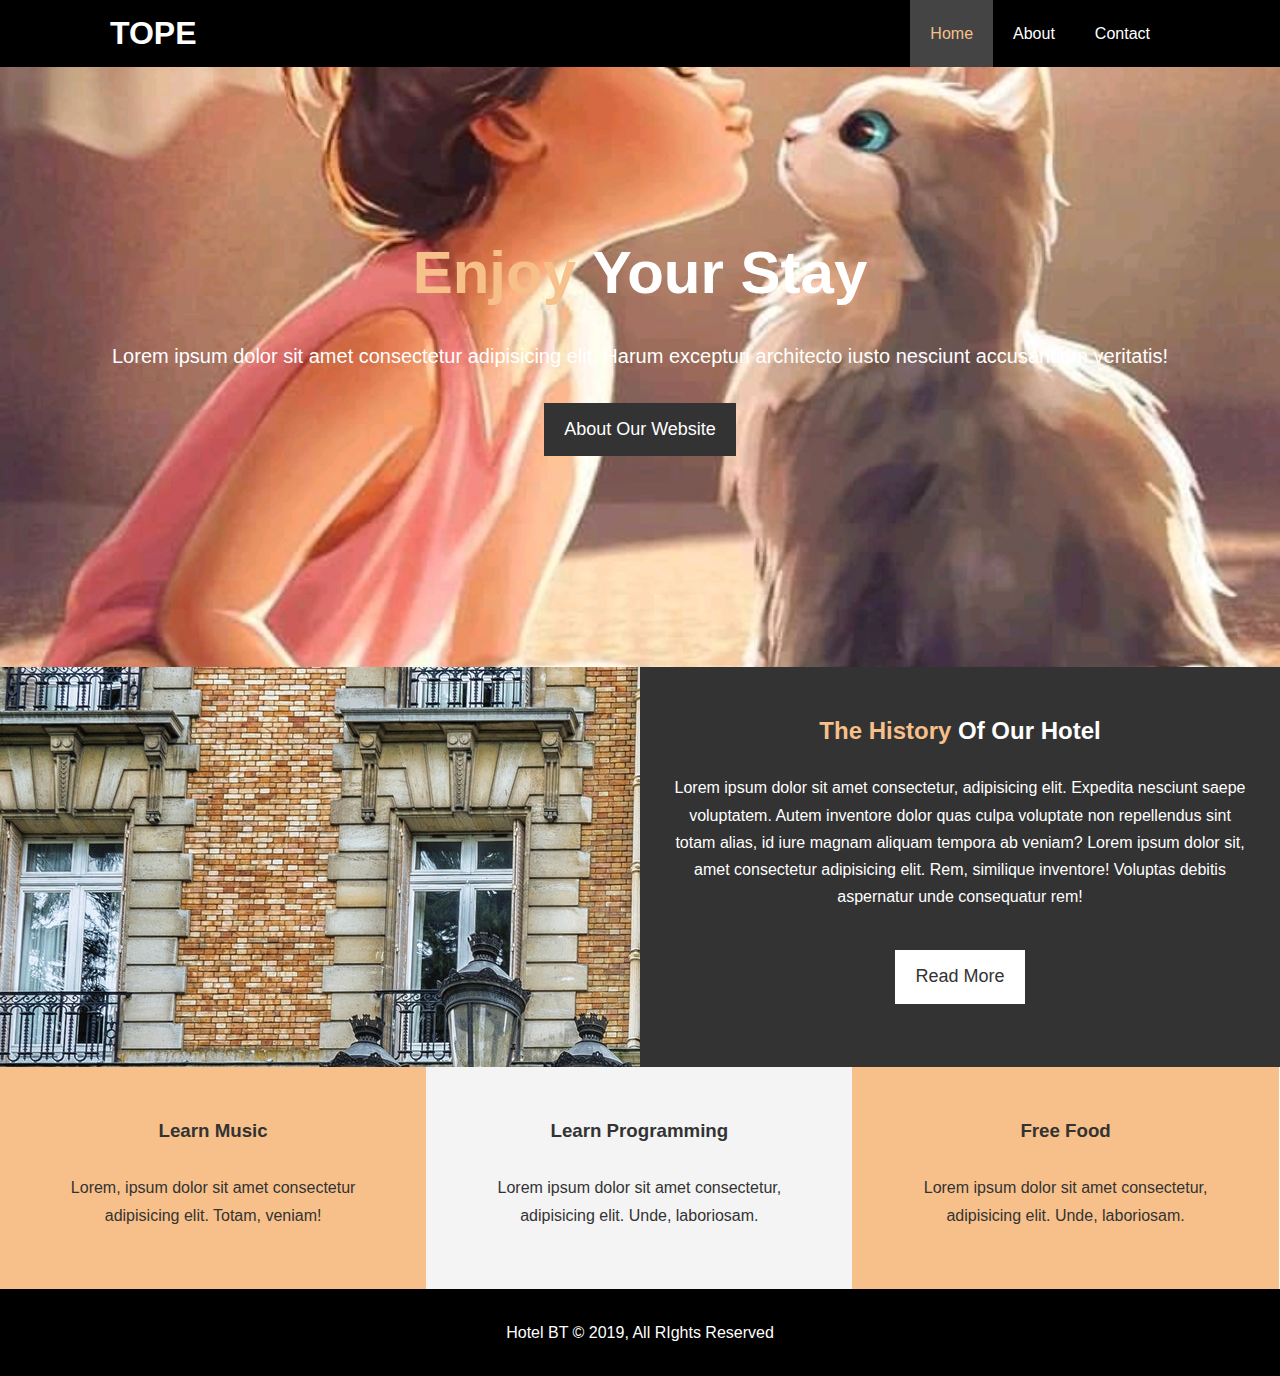
<file: index.html>
<!DOCTYPE html>
<html lang="en">
<head>
  <meta charset="UTF-8">
  <meta http-equiv="X-UA-Compatible" content="IE=edge">
  <meta name="viewport" content="width=device-width, initial-scale=1.0">
  <meta name="description" content="Welcome To My Website">
  <meta name="keyword" content="a simple hotel website">
  <link rel="stylesheet" href="https://use.fontawesome.com/releases/v5.6.1/css/all.css" integrity="sha384-gfdkjb5BdAXd+lj+gudLWI+BXq4IuLW5IT+brZEZsLFm++aCMlF1V92rMkPaX4PP" crossorigin="anonymous">
  <link rel="stylesheet" href="css/style.css">
  <link rel="stylesheet" media="screen and (max-width: 760px)" href="css/mobile.css">
  <title>Hotel Website</title>
</head>
<body>
  <header>
    <nav id="navbar">
      <div class="container">
        <h1 class="logo"><a href="index.html">TOPE</a> </h1>
        <ul>
          <li><a class="current" href="index.html">Home</a></li>
          <li class="about"><a href="about.html">About</a></li>
          <li class="contact"> <a href="contact.html">Contact</a></li>
        </ul>
      </div>
    </nav>

    <div id="showcase">
      <div class="container">
        <div class="showcase-content">
          <h1><span class="text-primary">Enjoy</span> Your Stay</h1>
          <p class="lead">Lorem ipsum dolor sit amet consectetur adipisicing elit. Harum excepturi architecto iusto nesciunt accusantium veritatis!</p>
          <a class="btn" href="about.html">About Our Website</a>
        </div>
      </div>
    </div>
  </header>

  <section id="home-info" class="bg-dark">
    <div class="info-img"></div>
    <div class="content-info">
      <h2> <span class="text-primary">The History</span> Of Our Hotel</h2>
      <p>Lorem ipsum dolor sit amet consectetur, adipisicing elit. Expedita nesciunt saepe voluptatem. Autem inventore dolor quas culpa voluptate non repellendus sint totam alias, id iure magnam aliquam tempora ab veniam? Lorem ipsum dolor sit, amet consectetur adipisicing elit. Rem, similique inventore! Voluptas debitis aspernatur unde consequatur rem!</p>
      <a href="about.html" class="btn btn-light">Read More</a>
    </div>
  </section>

  <section id="features">
    <div class="box bg-primary">
      <i class="fas fa-hotel fa-3x"></i>
      <h3>Learn Music</h3>
      <p>Lorem, ipsum dolor sit amet consectetur adipisicing elit. Totam, veniam!</p>
    </div>
    <div class="box bg-light">
      <i class="fas fa-utensils fa-3x"></i>
      <h3>Learn Programming</h3>
      <p>Lorem ipsum dolor sit amet consectetur, adipisicing elit. Unde, laboriosam.</p>
    </div>
    <div class="box bg-primary">
      <i class="fas fa-dumbbell fa-3x"></i>
      <h3>Free Food</h3>
      <p>Lorem ipsum dolor sit amet consectetur, adipisicing elit. Unde, laboriosam.</p>
    </div>
  </section>

  <div class="clr"></div>

  <footer id="main-footer">
    <p>Hotel BT &copy; 2019, All RIghts Reserved</p>
  </footer>
</body>
</html>
</file>
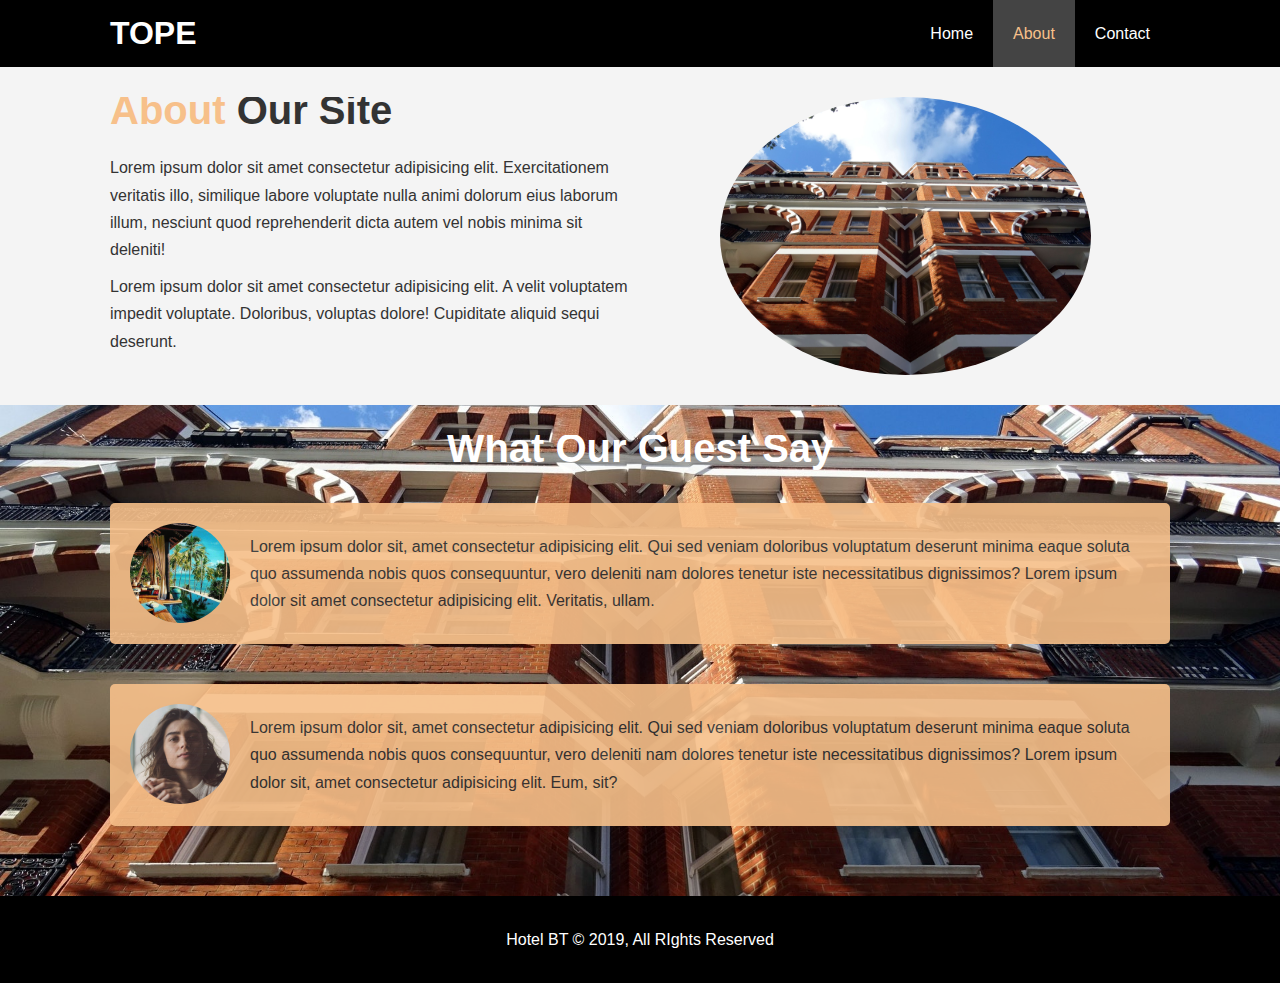
<file: about.html>
<!DOCTYPE html>
<html lang="en">
<head>
  <meta charset="UTF-8">
  <meta http-equiv="X-UA-Compatible" content="IE=edge">
  <meta name="viewport" content="width=device-width, initial-scale=1.0">
  <meta name="description" content="Welcome To My Website">
  <meta name="keyword" content="a simple hotel website">
  <link rel="stylesheet" href="css/style.css">
  <link rel="stylesheet" media="screen and (max-width: 768px)" href="css/mobile.css">
  <title>About</title>
</head>
<body>
  <header>
    <nav id="navbar">
      <div class="container">
        <h1 class="logo"><a href="index.html">TOPE</a> </h1>
        <ul>
          <li><a href="index.html">Home</a></li>
          <li><a class="current" href="about.html">About</a></li>
          <li><a href="contact.html">Contact</a></li>
        </ul>
      </div>
    </nav>
  </header>

  <section id="about-info" class="bg-light py-3" >
    <div class="container">
      <div class="info-left">
          <h1 class="l-heading"><span class="text-primary">About</span> Our Site</h1> 
          <p>Lorem ipsum dolor sit amet consectetur adipisicing elit. Exercitationem veritatis illo, similique labore voluptate nulla animi dolorum eius laborum illum, nesciunt quod reprehenderit dicta autem vel nobis minima sit deleniti!</p>
          <p>Lorem ipsum dolor sit amet consectetur adipisicing elit. A velit voluptatem impedit voluptate. Doloribus, voluptas dolore! Cupiditate aliquid sequi deserunt.</p>
      </div>


      <div class="info-right">
        <img src="./img/photo-2.jpg" alt="aboutImage">
      </div>
    </div>
  </section>

      <div class="clr"></div>

  <section id="testimonials" class="py-3">
    <div class="container">
      <h2 class="l-heading">What Our Guest Say</h2>
      <div class="testimonial bg-primary">
        <img src="./img/FB_IMG_16314815811206726.jpg" alt="Trust">
        <p>Lorem ipsum dolor sit, amet consectetur adipisicing elit. Qui sed veniam doloribus voluptatum deserunt minima eaque soluta quo assumenda nobis quos consequuntur, vero deleniti nam dolores tenetur iste necessitatibus dignissimos? Lorem ipsum dolor sit amet consectetur adipisicing elit. Veritatis, ullam.</p>
      </div>

    <div class="testimonial bg-primary">
        <img src="./img/person-2.jpg" alt="Coco">
        <p>Lorem ipsum dolor sit, amet consectetur adipisicing elit. Qui sed veniam doloribus voluptatum deserunt minima eaque soluta quo assumenda nobis quos consequuntur, vero deleniti nam dolores tenetur iste necessitatibus dignissimos? Lorem ipsum dolor sit, amet consectetur adipisicing elit. Eum, sit?</p>
      </div>
    </div>
  </section>

  <footer id="main-footer">
    <p>Hotel BT &copy; 2019, All RIghts Reserved</p>
  </footer>
</body>
</html>
</file>
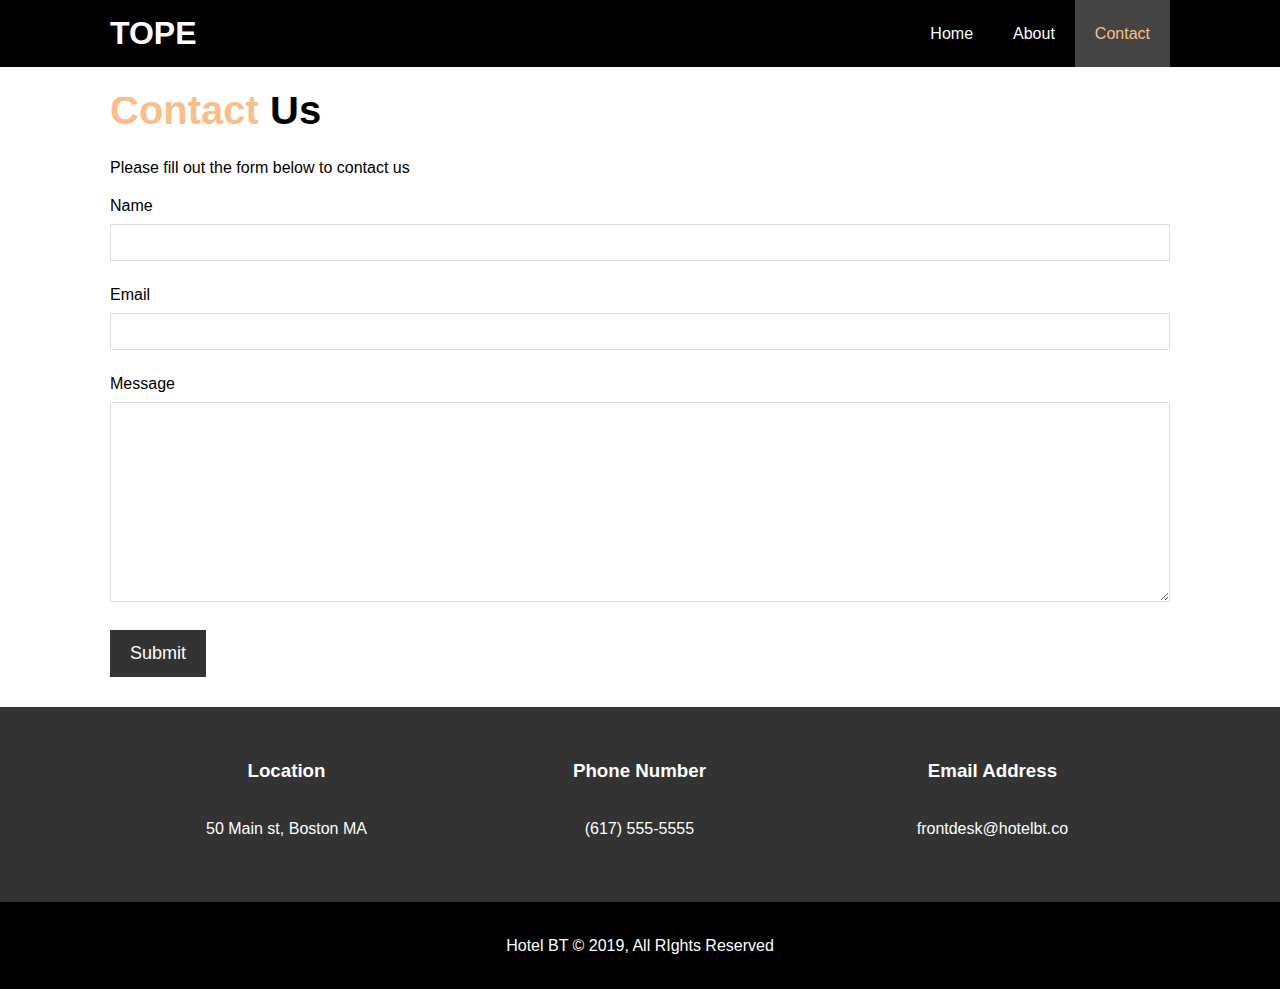
<file: contact.html>
<!DOCTYPE html>
<html lang="en">
<head>
  <meta charset="UTF-8">
  <meta http-equiv="X-UA-Compatible" content="IE=edge">
  <meta name="viewport" content="width=device-width, initial-scale=1.0">
  <meta name="description" content="Welcome To My Website">
  <meta name="keyword" content="a simple hotel website">
  <link rel="stylesheet" href="https://use.fontawesome.com/releases/v5.6.1/css/all.css" integrity="sha384-gfdkjb5BdAXd+lj+gudLWI+BXq4IuLW5IT+brZEZsLFm++aCMlF1V92rMkPaX4PP" crossorigin="anonymous">
  <link rel="stylesheet" href="css/style.css">
  <link rel="stylesheet" media="screen and (max-width: 768px)" href="css/mobile.css">
  <title>Tope | Contact</title>
</head>
<body>
  <header>
    <nav id="navbar">
      <div class="container">
        <h1 class="logo"><a href="index.html">TOPE</a> </h1>
        <ul>
          <li><a href="index.html">Home</a></li>
          <li><a href="about.html">About</a></li>
          <li><a class="current" href="contact.html">Contact</a></li>
        </ul>
      </div>
    </nav>
  </header>

  <section id="contact-form" class="py-3">
    <div class="container">
      <h1 class="l-heading"><span class="text-primary">Contact</span> Us</h1>
      <p>Please fill out the form below to contact us</p>
      <form action="form.php">
        <div class="form-group">
          <label for="name">Name</label>
          <input type="text" name="name" id="name">
        </div>
        <div class="form-group">
          <label for="email">Email</label>
          <input type="email" name="email" id="email">
        </div>
        <div class="form-group">
          <label for="message">Message</label>
          <textarea name="message" id="message"></textarea>
        </div>
        <button type="submit" class="btn">Submit</button>
      </form>
    </div>
  </section>


  <section id="contact-info" class="bg-dark">
    <div class="container">
        <div class="box">
            <i class="fas fa-hotel fa-3x"></i>
            <h3>Location</h3>
            <p>50 Main st, Boston MA</p>
          </div>
          <div class="box">
              <i class="fas fa-phone fa-3x"></i>
              <h3>Phone Number</h3>
              <p>(617) 555-5555</p>
          </div>
          <div class="box">
              <i class="fas fa-envelope fa-3x"></i>
              <h3>Email Address</h3>
              <p>frontdesk@hotelbt.co</p>
          </div>
    </div>
  </section>
  
  <footer id="main-footer">
    <p>Hotel BT &copy; 2019, All RIghts Reserved</p>
  </footer>
</body>
</html>
</file>
<file: css/style.css>
* {
  margin: 0;
  padding: 0;
  box-sizing: border-box;
}

/* Main Styling */

body,html {
  font-family: 'Segoe UI', Tahoma, Geneva, Verdana, sans-serif;
  line-height: 1.7em;
}

a {
  text-decoration: none;
}

h1, h2, h3 {
  padding-bottom: 20px;
}

p {
  margin: 10px 0;
}

/* Utility Class */
.container {
  margin: auto;
  max-width: 1100px;
  overflow: auto;
  padding: 0 20px;
}

.text-primary {
  color: #f7c08a;
}

.lead {
  font-size: 20px;
}

.btn {
  display: inline-block;
  font-size: 18px;
  color: #fff;
  background: #333;
  padding: 13px 20px;
  border: none;
  cursor: pointer;
}

.btn:hover {
  background: #444;
  color: orangered;
}

.btn-light {
  background: #fff;
  color: #333;
}

.bg-dark {
  background: #333;
  color: #fff;
}

.bg-light {
  background: #f4f4f4;
  color: #333;
}

.bg-primary {
  background: #f7c08a;
  color: #333;
}

.clr {
  clear: both;
}

.l-heading {
  font-size: 40px;
}

/* Padding */
.py-1 { padding: 10px 0; }
.py-2 { padding: 20px 0; }
.py-3 { padding: 30px 0; }

/* Navbar */
#navbar {
  background: black;
  color: white;
  overflow: auto;
}

#navbar a {
  color: #fff;
}

#navbar .logo {
  float: left;
  padding-top: 20px;
}

#navbar ul {
  list-style: none;
  float: right;
}

#navbar ul li {
  float: left;
}

#navbar ul li a {
  display: block;
  padding: 20px;
  text-align: center;
}

#navbar ul li a:hover, 
#navbar ul li a.current {
  background: #444;
  color: #f7c08a;
}

/* Showcase */

#showcase {
  background: url('../img/FB_IMG_16314667244500491.jpg') no-repeat center center/cover;
  height: 600px;
  
}

#showcase .showcase-content {
  color: white;
  text-align: center;
  padding-top: 170px;
}

#showcase .showcase-content h1 {
  font-size: 60px;
  line-height: 1.2em;
}

#showcase .showcase-content p {
  padding-bottom: 20px;
  line-height: 1.7em;
}

/* Home Info */

#home-info {
  height: 400px;
}

#home-info .info-img {
  float: left;
  width: 50%;
  background: url('../img/photo-1.jpg')no-repeat;
  min-height: 100%;
}

#home-info .content-info {
  float: right;
  width: 50%;
  height: 100%;
  text-align: center;
  padding: 50px 30px;
  overflow: hidden;
}

#home-info .content-info p {
  padding-bottom: 30px;
}

/* Features */

.box {
  float: left;
  text-align: center;
  padding: 50px;
  width: 33.3%;
}

/* About Page */

#about-info .info-right {
  float: right;
  width: 50%;
  min-height: 100%;
}

#about-info .info-right img {
  display: block;
  margin: auto;
  width: 70%;
  border-radius: 50%;
}

#about-info .info-left {
  float: left;
  width: 50%;
  min-height: 100%;
}

/* Testimonials */

#testimonials {
  height: 100%;
  background: url('../img/photo-2.jpg') no-repeat center center/cover;
}

#testimonials h2 {
  text-align: center;
  color: #fff;
  padding-bottom: 40px;
}

#testimonials .testimonial {
  padding: 20px;
  margin-bottom: 40px;
  border-radius: 5px;
  opacity: 0.9;
}

#testimonials .testimonial img {
  width: 100px;
  float: left;
  margin-right: 20px;
  border-radius: 50%;
}

/* Contact Form */
#contact-form .form-group {
  margin-bottom: 20px;
}

#contact-form label {
  display: block;
  margin-bottom: 5px;
}

#contact-form input,
#contact-form textarea {
  width: 100%;
  padding: 10px;
  border: 1px solid #ddd;
}

#contact-form textarea {
  height: 200px;
}

#contact-form input:focus,
#contact-form textarea:focus {
  outline: none;
  border: solid 1px #f7c08a;
}

/* Footer */

#main-footer {
  text-align: center;
  background: #000;
  color: #fff;
  padding: 20px;
}
</file>
<file: css/mobile.css>
#navbar .logo {
  float: none;
  text-align: center;
}

#navbar ul, #navbar ul li {
  float: none;
}

#navbar ul li a {
  padding: 5px;
  border-bottom: #444 dotted 1px;
}

/* Showcase */
#showcase {
  height: 100%;
}

#showcase .showcase-content {
  padding-top: 70px;
  padding-bottom: 30px;
}

/* Home Info */
#home-info {
  height: 550px;
}

#home-info .info-img {
  display: none;
}

#home-info .content-info {
  float: none;
  width: 100%;
}

/* Boxes */
.box {
  float: none;
  width: 100%;
}

/* About */
#about-info .info-right, #about-info .info-left {
  float: none;
  width: 100%;
}

#about-info .info-right {
  margin-top: 30px;
}

.l-heading {
  text-align: center;
}

/* Contact */
#contact-info .box {
  border-bottom: #444 dotted 1px;
}
</file>
